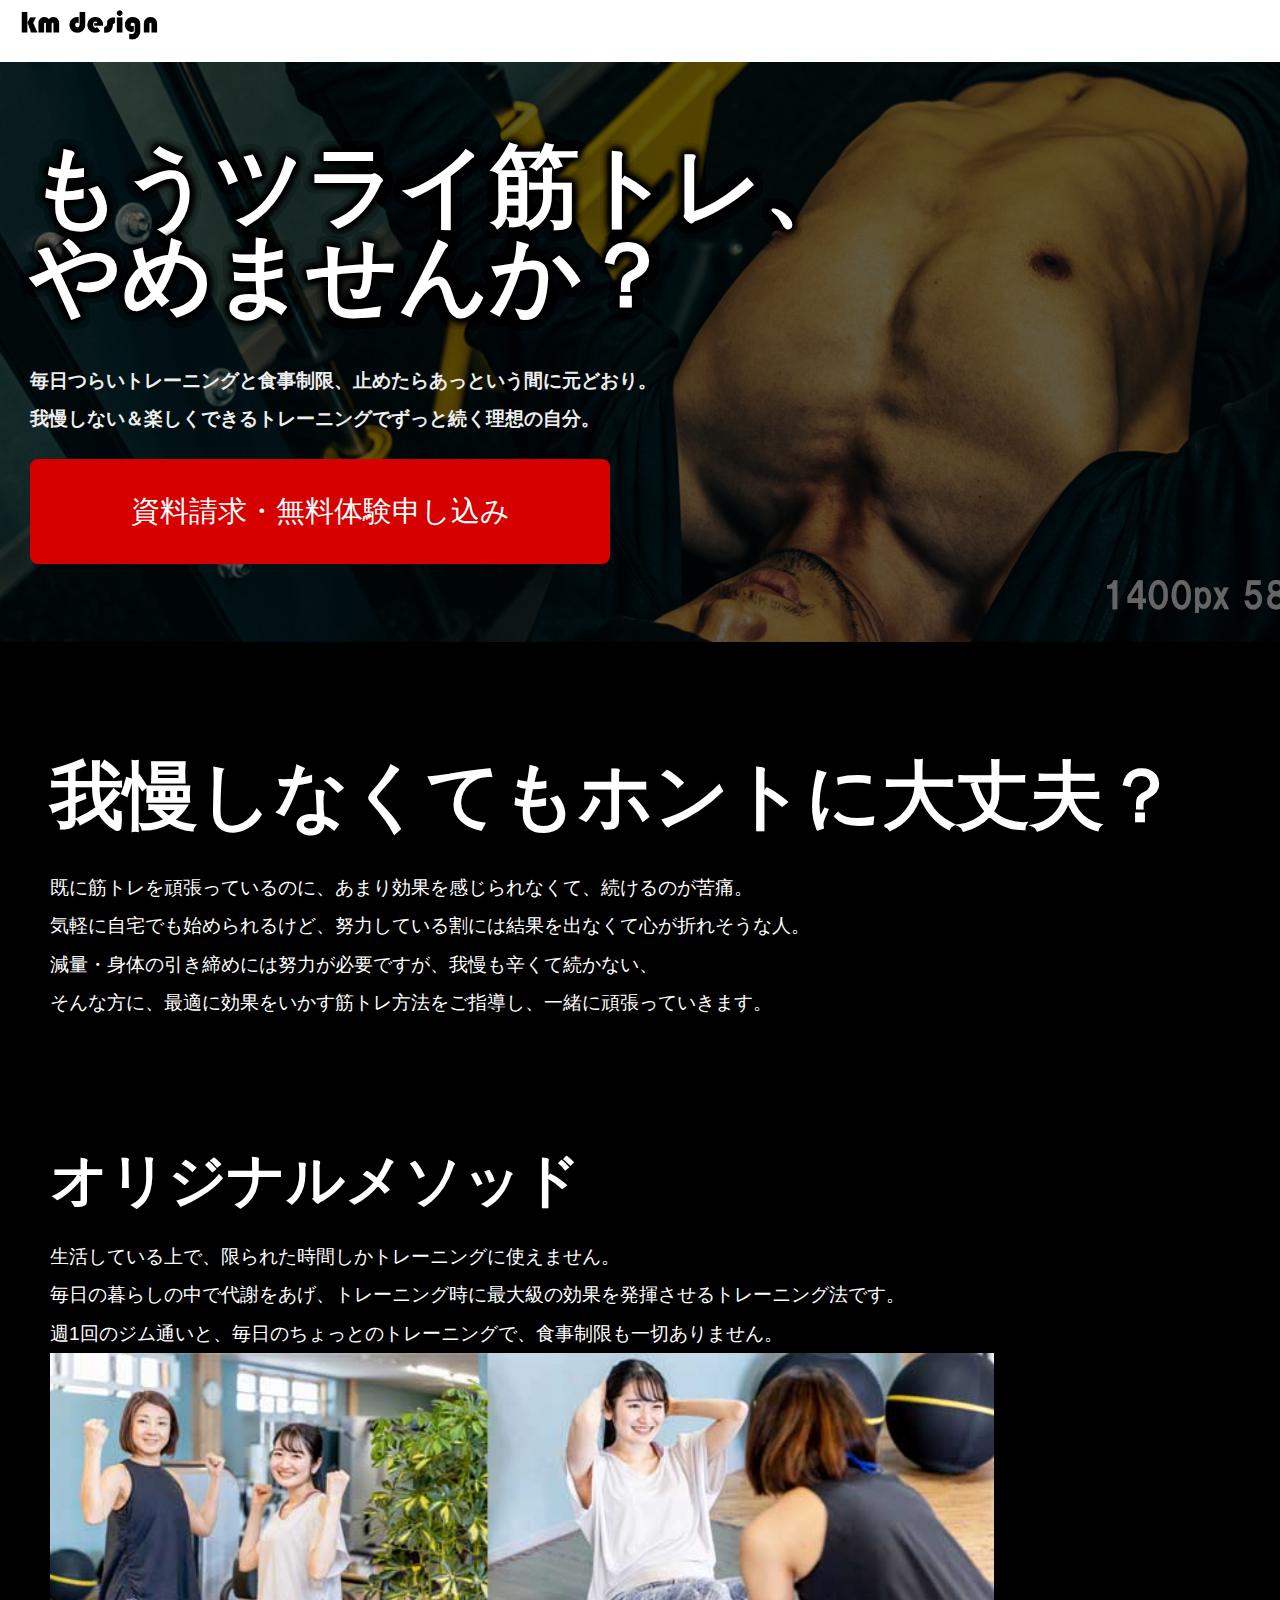
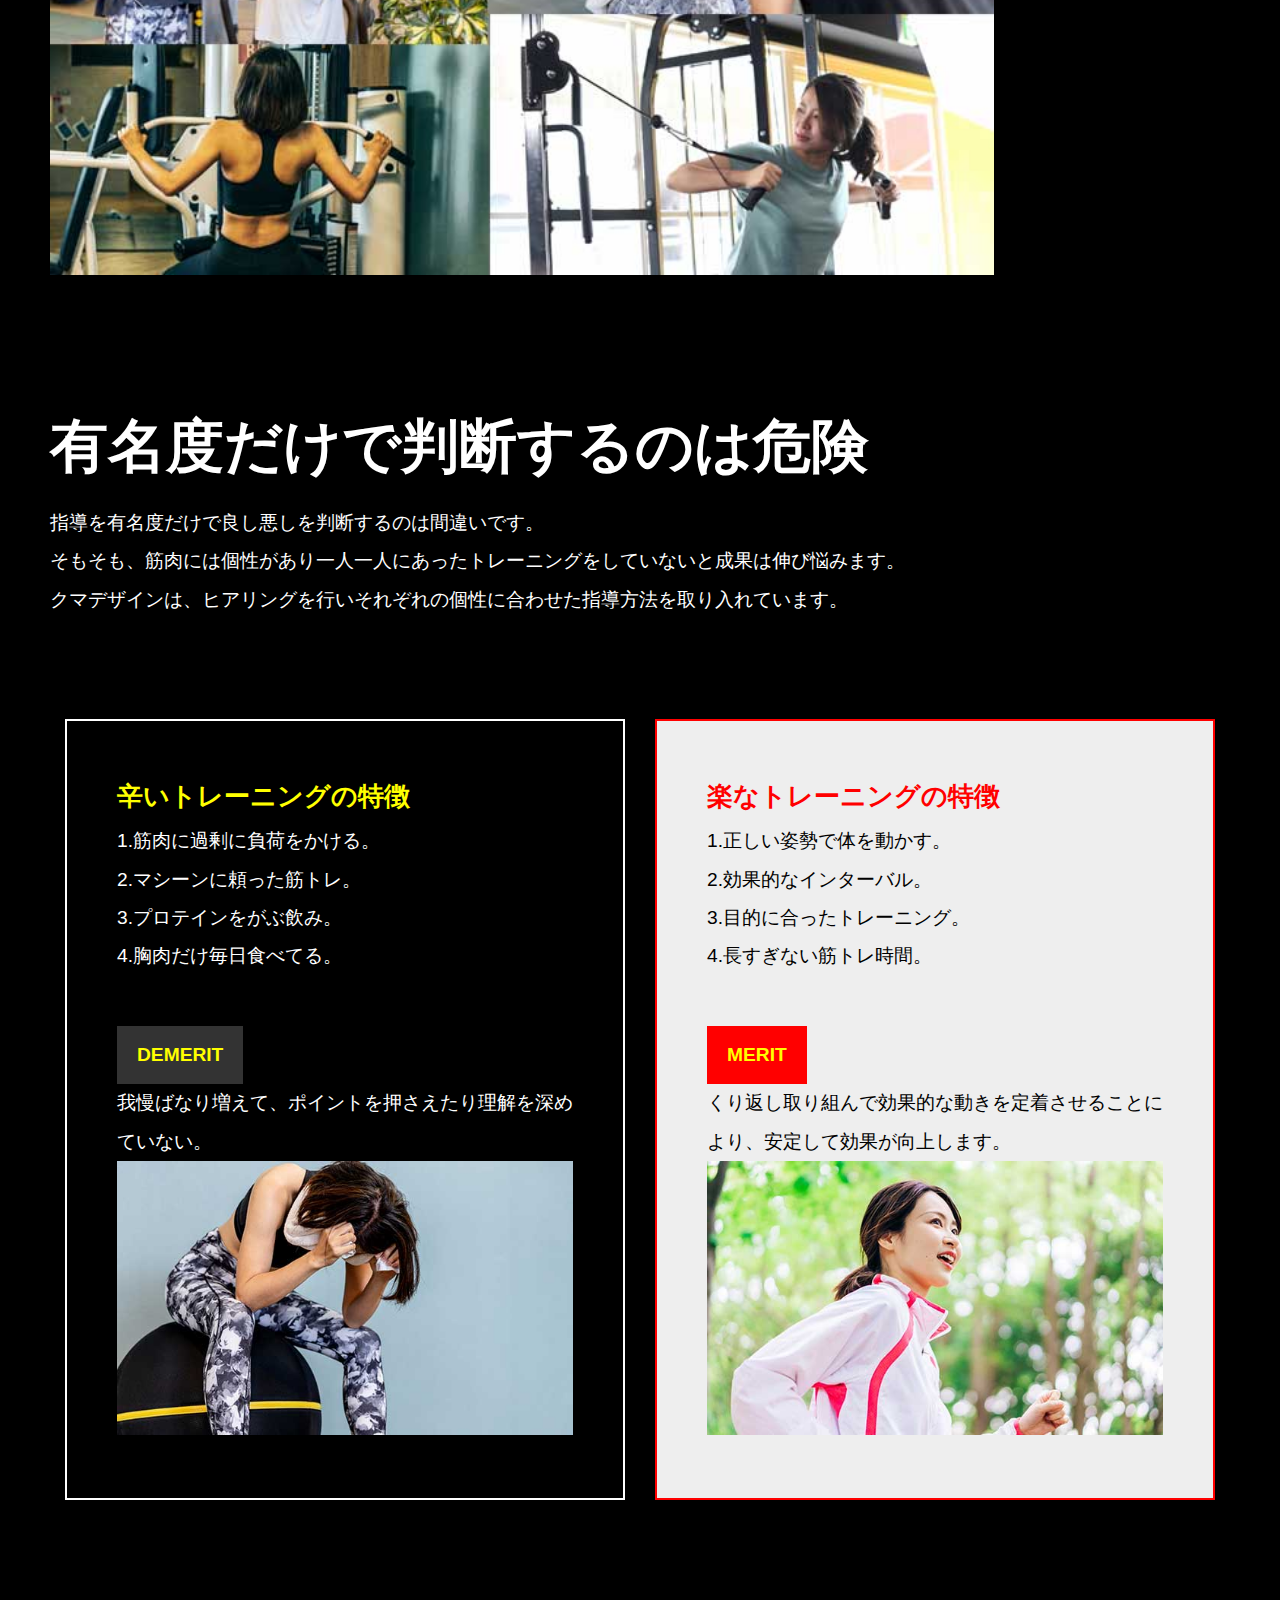
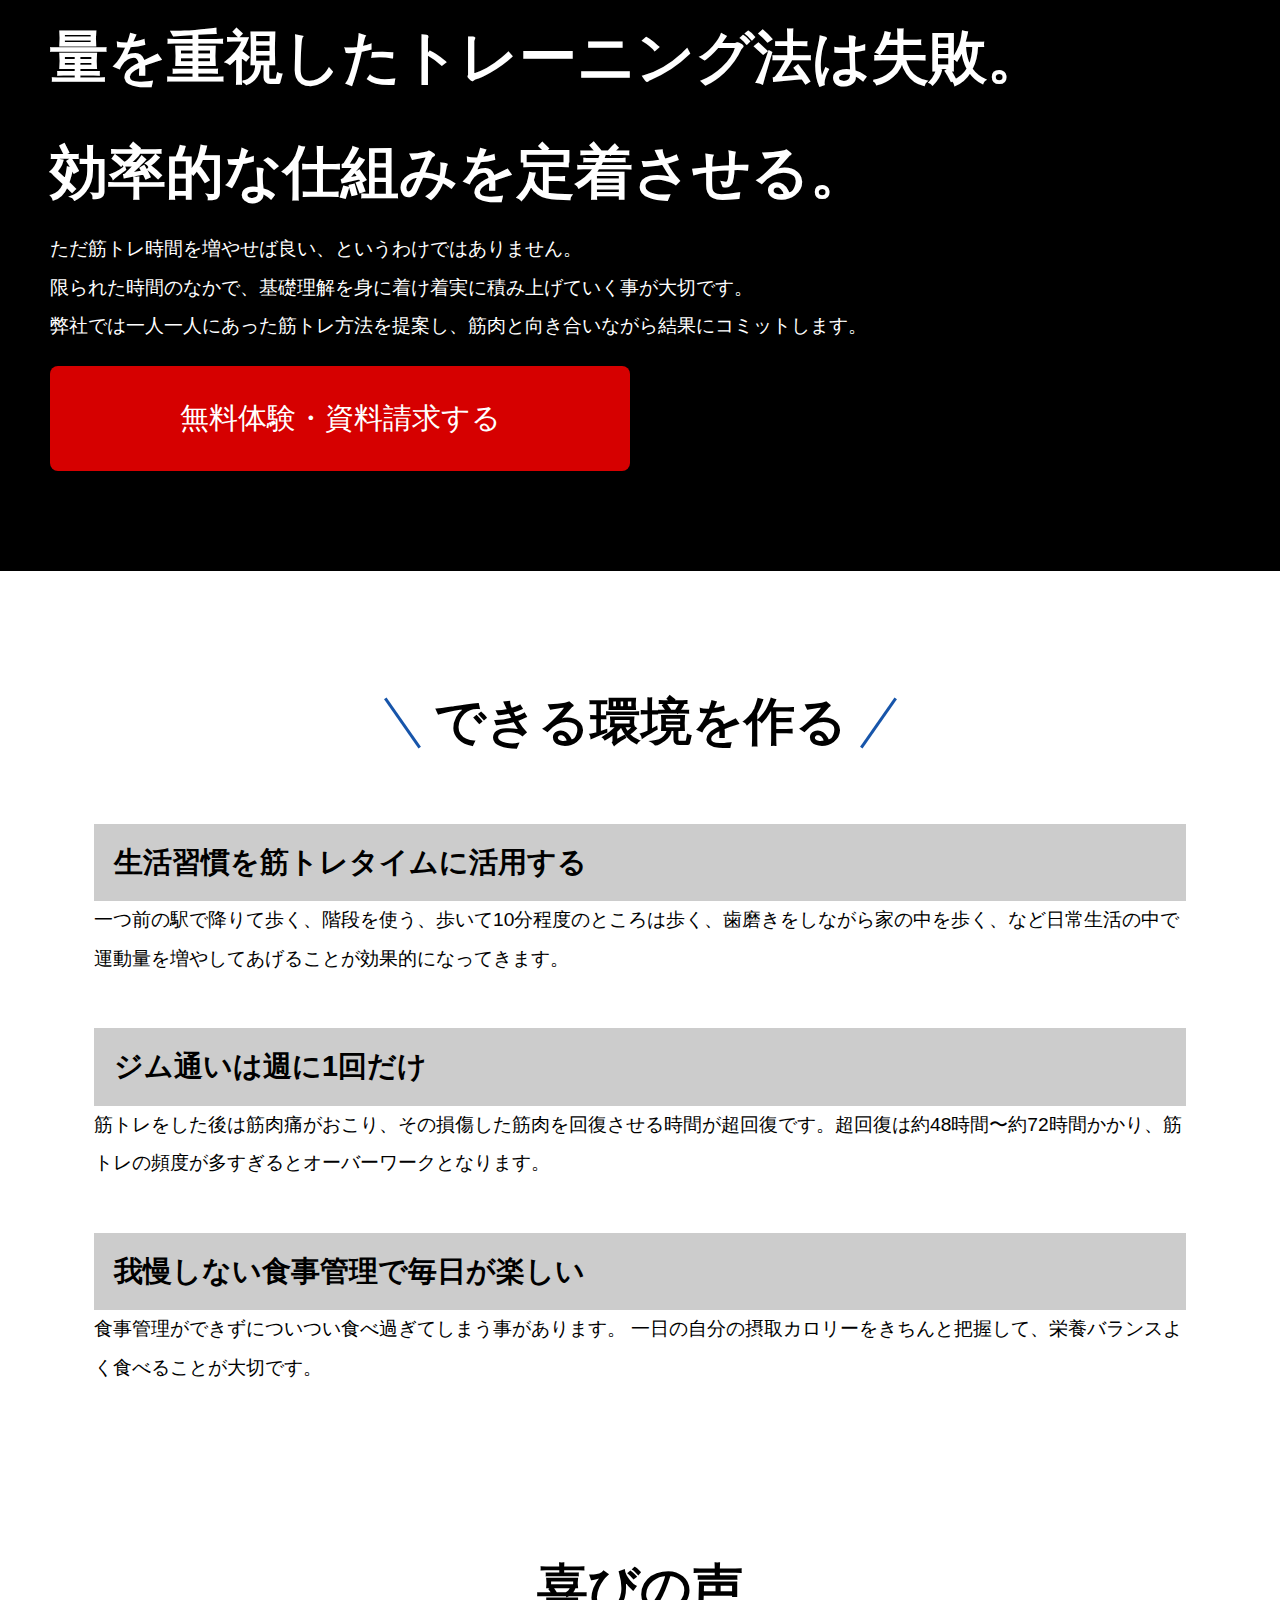
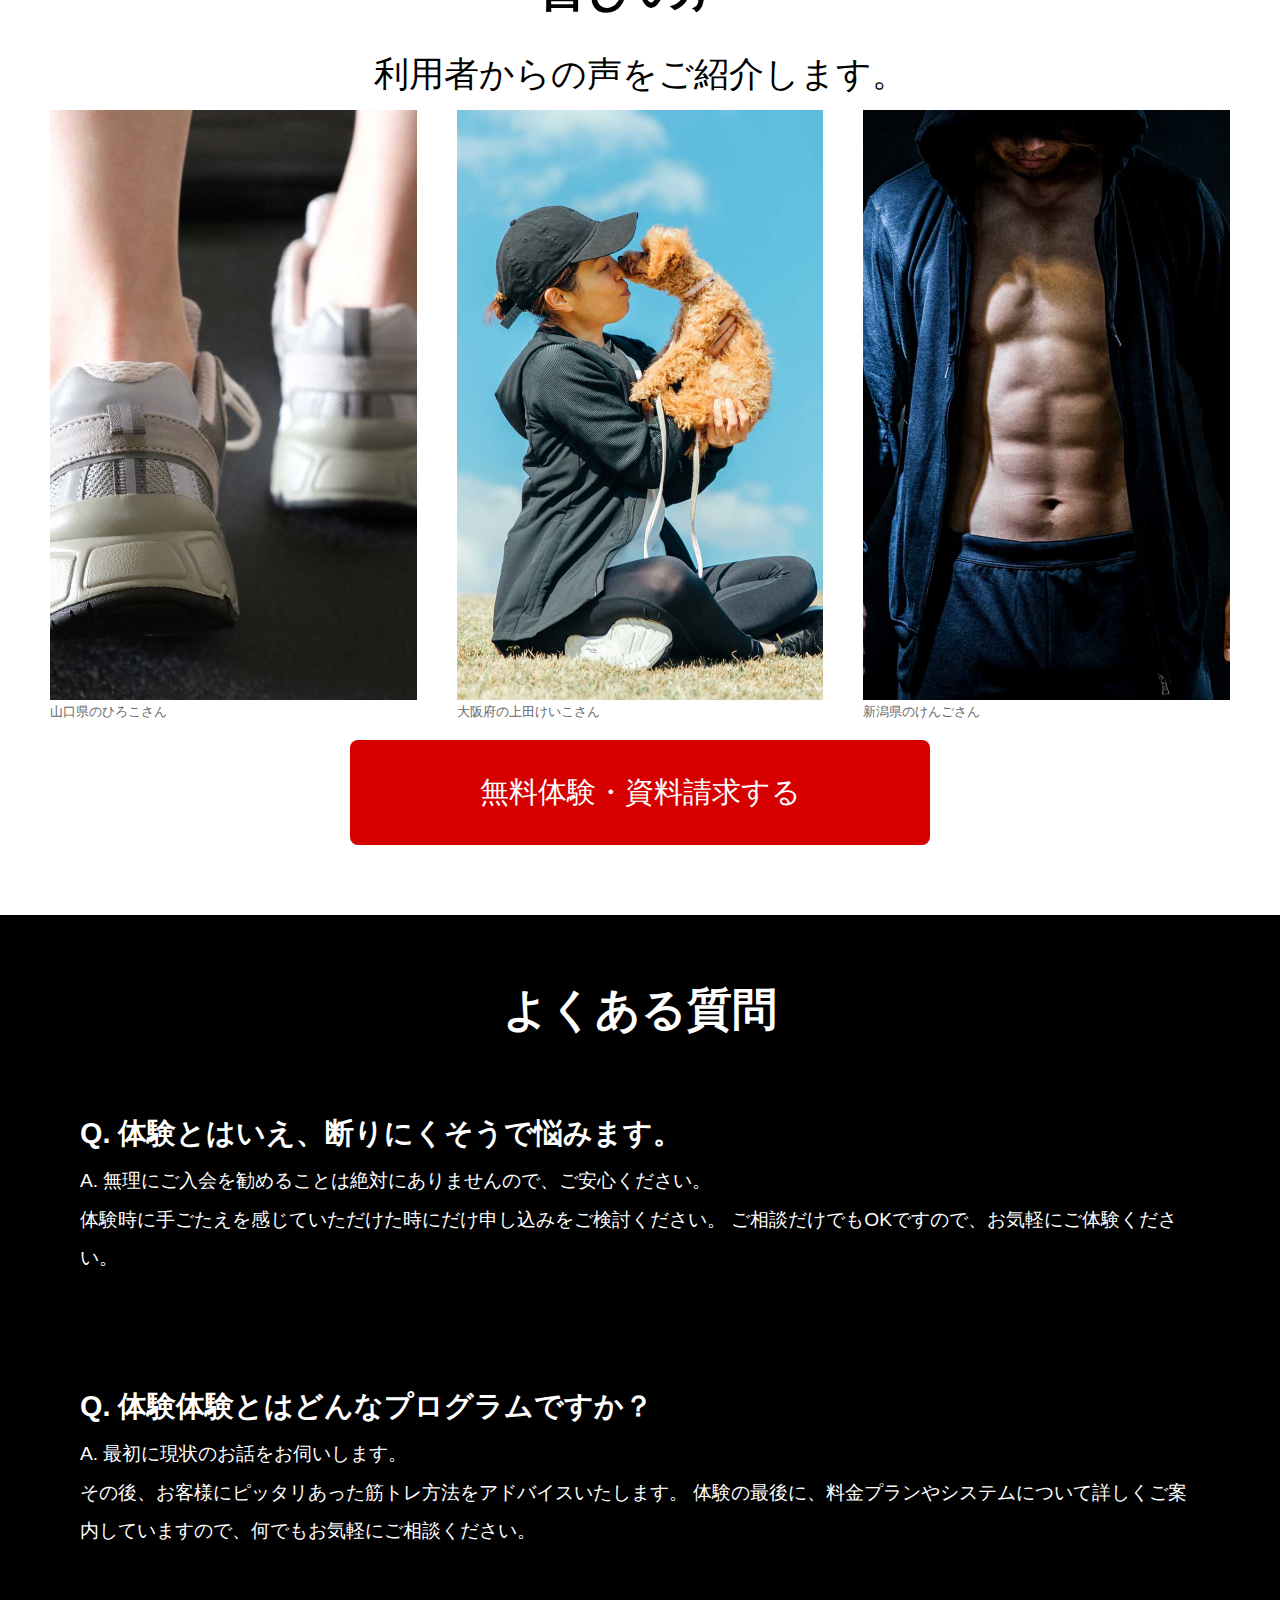
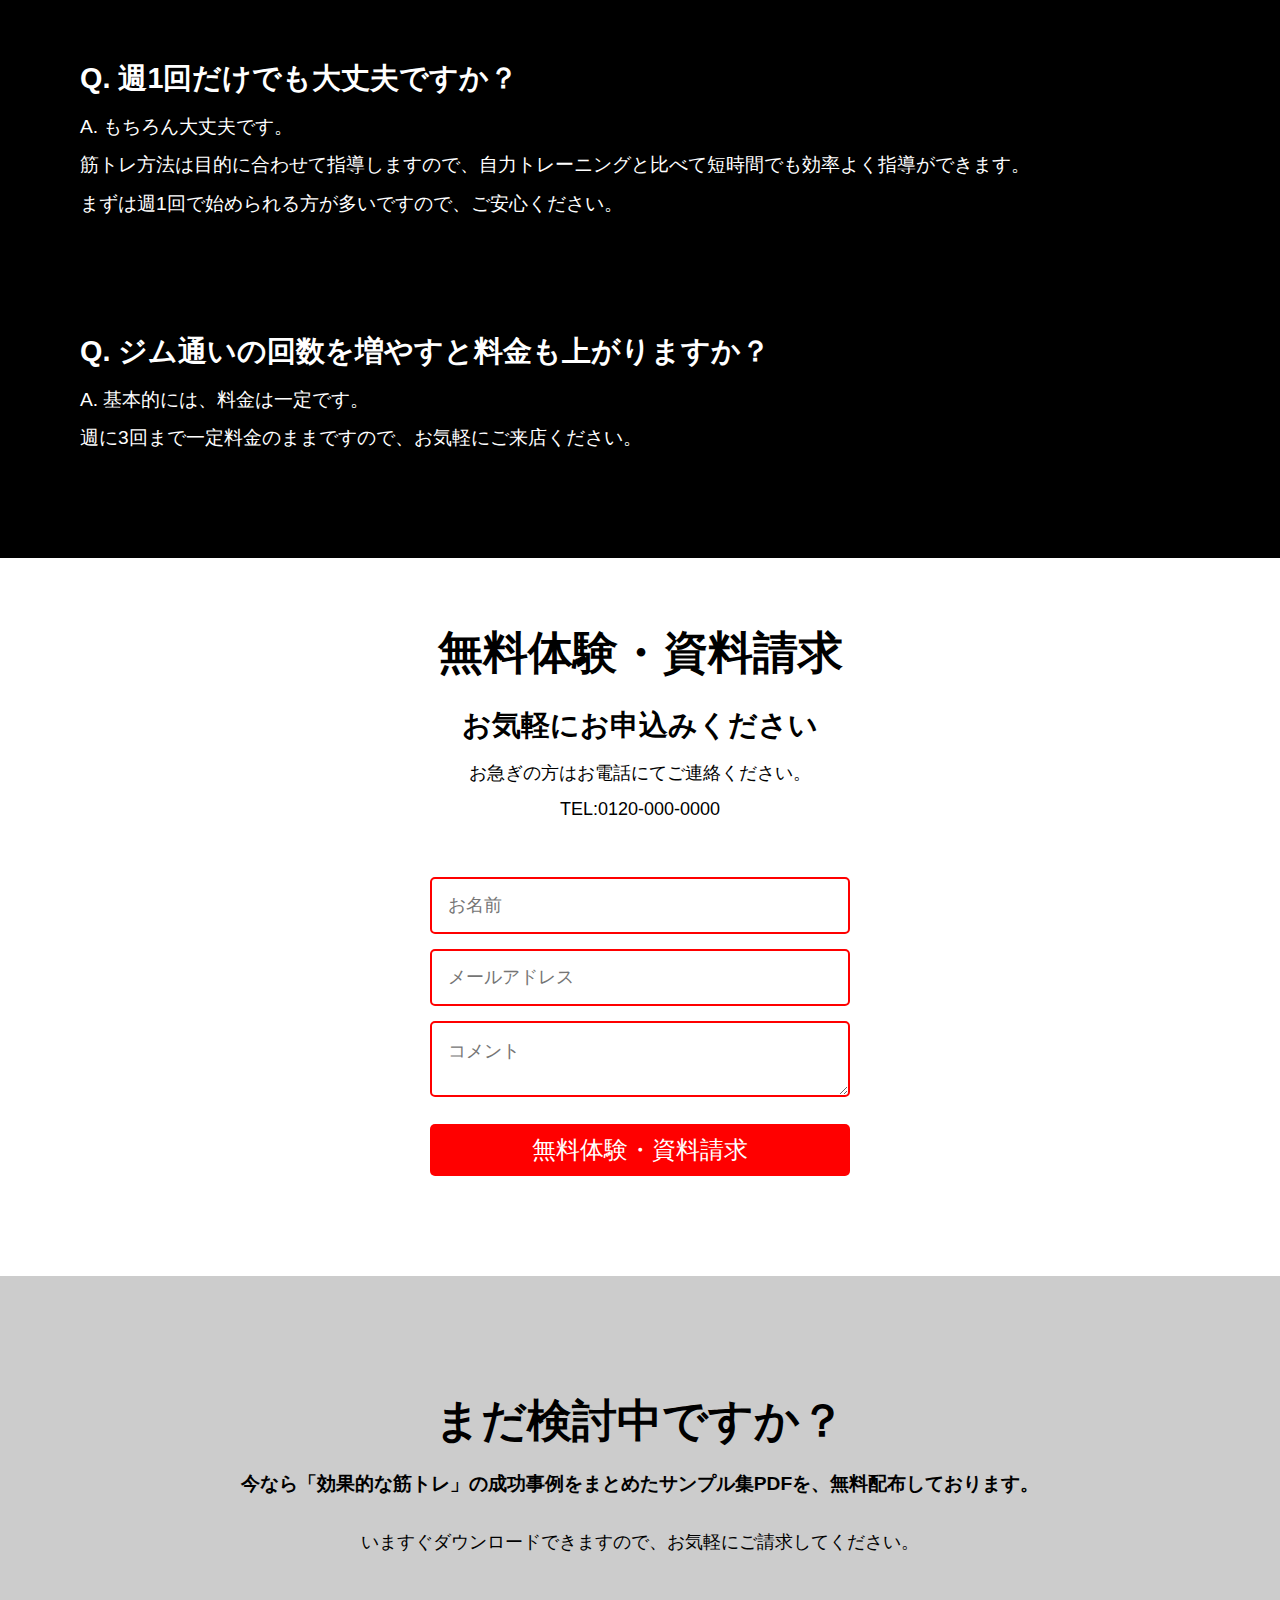
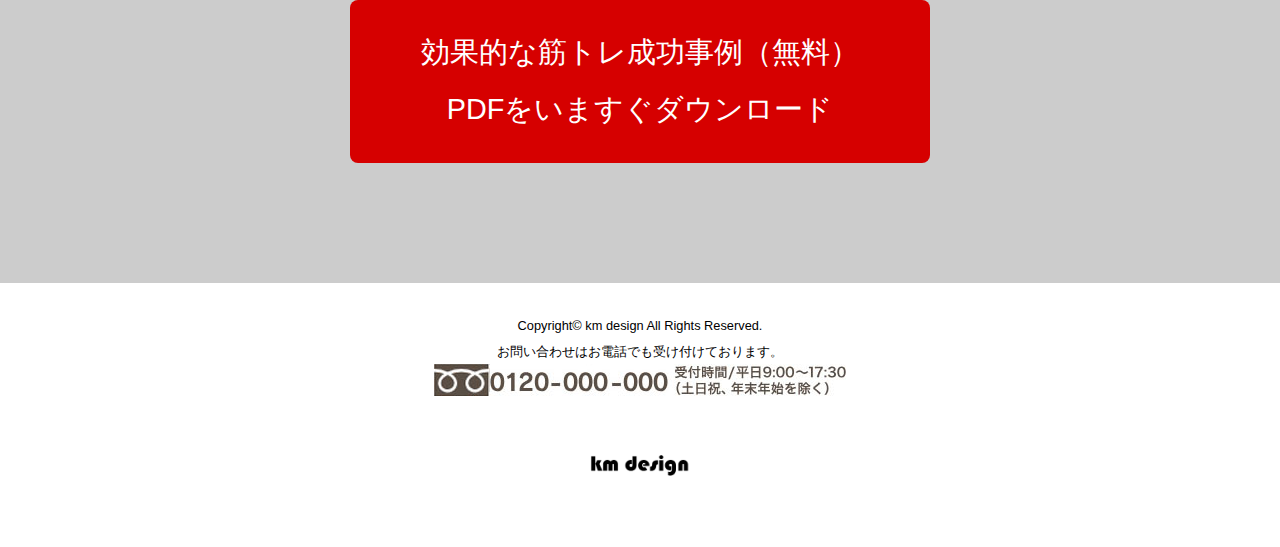
<file: lp_kitaeru/index.html>
<!DOCTYPE html>
<html lang="ja">
<head>
<meta charset="UTF-8">
<title>我慢しない楽なトレーニング「クマデザイン」</title>
<meta name="viewport" content="width=device-width, initial-scale=1">
<meta name="description" content="業界最安の家庭教師はクマデザイン">
<link rel="stylesheet" href="css/style.css">
</head>

<body>
<div id="container">

<header>
<h1 id="logo"><a href="#"><img src="images/logo.png" alt="km design"></a></h1>
</header>


<main>
	<section>
	<div class="mainLayer">
		<div class="layer-txt txt-fuchi">もうツライ筋トレ、<br />やめませんか？</div>
		<div class="layer-bg"></div>
		<div class="layer-btn">
			<p>毎日つらいトレーニングと食事制限、止めたらあっという間に元どおり。<br />
			我慢しない＆楽しくできるトレーニングでずっと続く理想の自分。</p>
			 <div class="btnContactArea">
				<a href="#cta" class="btn_blue"><span class="bl__text">資料請求・無料体験申し込み</span></a>
			</div>
		</div>
	</div><!--/mainLayer-->
	</section>



	<section>
	<div class="problem">
	<h2>我慢しなくても<span class="break-sm">ホントに大丈夫？</span></h2>
	<p>既に筋トレを頑張っているのに、あまり効果を感じられなくて、続けるのが苦痛。<br />
	気軽に自宅でも始められるけど、努力している割には結果を出なくて心が折れそうな人。</p>
	<p>減量・身体の引き締めには努力が必要ですが、我慢も辛くて続かない、<br />
	そんな方に、最適に効果をいかす筋トレ方法をご指導し、一緒に頑張っていきます。</p>

	<h3>オリジナルメソッド</h3>
	<p>生活している上で、限られた時間しかトレーニングに使えません。<br />
	毎日の暮らしの中で代謝をあげ、トレーニング時に最大級の効果を発揮させるトレーニング法です。<br />
	週1回のジム通いと、毎日のちょっとのトレーニングで、食事制限も一切ありません。</p>
	<img src="images/424.jpg" alt="4:2:4" class="ai">

	<h3>有名度だけで判断するのは危険</h3>
	<p>指導を有名度だけで良し悪しを判断するのは間違いです。<br />
	そもそも、筋肉には個性があり一人一人にあったトレーニングをしていないと成果は伸び悩みます。<br />
	クマデザインは、ヒアリングを行いそれぞれの個性に合わせた指導方法を取り入れています。</p>

		<div class="yesnoRow">
			<div class="yesnoBox">
			<h4>辛いトレーニングの特徴</h4>
				<p>1.筋肉に過剰に負荷をかける。</p>
				<p>2.マシーンに頼った筋トレ。</p>
				<p>3.プロテインをがぶ飲み。</p>
				<p>4.胸肉だけ毎日食べてる。</p>
			<h5>DEMERIT</h5>
				<div class="pointDetail">我慢ばなり増えて、ポイントを押さえたり理解を深めていない。 </div>
				<img src="images/bad1.jpg" alt="辛いイメージ">
			</div>
			<div class="yesnoBox yes">
			<h4>楽なトレーニングの特徴</h4>
				<p>1.正しい姿勢で体を動かす。</p>
				<p>2.効果的なインターバル。</p>
				<p>3.目的に合ったトレーニング。</p>
				<p>4.長すぎない筋トレ時間。</p>
			<h5>MERIT</h5>
				<div class="pointDetail">くり返し取り組んで効果的な動きを定着させることにより、安定して効果が向上します。</div>
				<img src="images/good1.jpg" alt="楽なイメージ">
			</div>
		</div>

	<h3>量を重視したトレーニング法は失敗。<br />効率的な仕組みを定着させる。</h3>
		<p>ただ筋トレ時間を増やせば良い、というわけではありません。<br />
			限られた時間のなかで、基礎理解を身に着け着実に積み上げていく事が大切です。</p>
		<p>弊社では一人一人にあった筋トレ方法を提案し、筋肉と向き合いながら結果にコミットします。</p>
		 <div class="btnContactArea">
			<a href="#cta" class="btn_blue"><span class="bl__text">無料体験・資料請求する</span></a>
		</div>
	</div><!--/problem-->
	</section>



	<section>
	<div class="howto">
	<h2>できる環境を作る</h2>
		<dl>
		<dt>生活習慣を筋トレタイムに活用する</dt>
		<dd>一つ前の駅で降りて歩く、階段を使う、歩いて10分程度のところは歩く、歯磨きをしながら家の中を歩く、など日常生活の中で運動量を増やしてあげることが効果的になってきます。</dd>
		<dt>ジム通いは週に1回だけ</dt>
		<dd>筋トレをした後は筋肉痛がおこり、その損傷した筋肉を回復させる時間が超回復です。超回復は約48時間〜約72時間かかり、筋トレの頻度が多すぎるとオーバーワークとなります。</dd>
		<dt>我慢しない食事管理で毎日が楽しい</dt>
		<dd>食事管理ができずについつい食べ過ぎてしまう事があります。
		一日の自分の摂取カロリーをきちんと把握して、栄養バランスよく食べることが大切です。</dd>
		</dl>
	</div><!--/howto-->
	</section>



	<section>
	<div class="works">
	<h2>喜びの声</h2>
	<p class="text-center">利用者からの声をご紹介します。</p>
		<div class="worksRow">
			<div class="worksBox">
				<a href="#" target="_blank"><img src="images/ss2.jpg" alt=""><br />山口県のひろこさん</a>
			</div>
			<div class="worksBox">
				<a href="#" target="_blank"><img src="images/ss3.jpg" alt=""><br />大阪府の上田けいこさん</a>
			</div>
			<div class="worksBox">
				<a href="#" target="_blank"><img src="images/ss4.jpg" alt=""><br />新潟県のけんごさん</a>
			</div>
		</div>
			 <div class="btnContactArea">
				<a href="#cta" class="btn_blue m-auto"><span class="bl__text">無料体験・資料請求する</span></a>
			</div>
	</div><!--/works-->
	</section>



	<section>
	<div class="faq">
	<h2>よくある質問</h2>
		<div class="faqList">
			<div class="faqTitle"> Q. 体験とはいえ、断りにくそうで悩みます。</div>
				<div class="faqDetail">
				A. 無理にご入会を勧めることは絶対にありませんので、ご安心ください。<br />
				体験時に手ごたえを感じていただけた時にだけ申し込みをご検討ください。
				ご相談だけでもOKですので、お気軽にご体験ください。
				</div>
		</div>
		<div class="faqList">
			<div class="faqTitle"> Q. 体験体験とはどんなプログラムですか？</div>
				<div class="faqDetail">
				A. 最初に現状のお話をお伺いします。<br />
				その後、お客様にピッタリあった筋トレ方法をアドバイスいたします。
				体験の最後に、料金プランやシステムについて詳しくご案内していますので、何でもお気軽にご相談ください。
				</div>
		</div>
		<div class="faqList">
			<div class="faqTitle"> Q. 週1回だけでも大丈夫ですか？</div>
				<div class="faqDetail">
				A. もちろん大丈夫です。<br />
				筋トレ方法は目的に合わせて指導しますので、自力トレーニングと比べて短時間でも効率よく指導ができます。<br />
				まずは週1回で始められる方が多いですので、ご安心ください。
				</div>
		</div>
		<div class="faqList">
			<div class="faqTitle"> Q. ジム通いの回数を増やすと料金も上がりますか？</div>
				<div class="faqDetail">
				A. 基本的には、料金は一定です。<br />
				週に3回まで一定料金のままですので、お気軽にご来店ください。
				</div>
		</div>
	</div><!--/faq-->
	</section>



	<section id="cta">
	<div class="cta">
	<h2>無料体験・資料請求</h2>
	<h3>お気軽にお申込みください</h3>
		<p>お急ぎの方はお電話にてご連絡ください。<br />TEL:0120-000-0000</p>
			<form>      
			  <input name="name" type="text" class="feedback-input" placeholder="お名前" />   
			  <input name="email" type="text" class="feedback-input" placeholder="メールアドレス" />
			  <textarea name="text" class="feedback-input" placeholder="コメント"></textarea>
			  <input type="submit" value="無料体験・資料請求"/>
			</form>
	</div><!--/cta-->
	</section>



	<section>
	<div class="download">
	<h2>まだ検討中ですか？</h2>
	<h3>今なら「効果的な筋トレ」の成功事例をまとめたサンプル集PDFを、無料配布しております。</h3>
		<p>いますぐダウンロードできますので、お気軽にご請求してください。</p>
		 <div class="btnContactArea">
			<a href="#cta" class="btn_blue m-auto"><span class="bl__text">効果的な筋トレ成功事例（無料）<br />
			PDFをいますぐダウンロード</span></a>
		</div>
	</div><!--/download-->
	</section>
</main>



<footer>
<small>Copyright&copy; km design All Rights Reserved.</small><br />
お問い合わせはお電話でも受け付けております。
	<div><img src="images/footer_tel.jpg" alt="telephone"></div>
	<div class="footer-logo"><a href="#"><img src="images/logo.png" alt="km design"></a></div>
</footer>

</div><!--/container-->
</body>
</html>
</file>
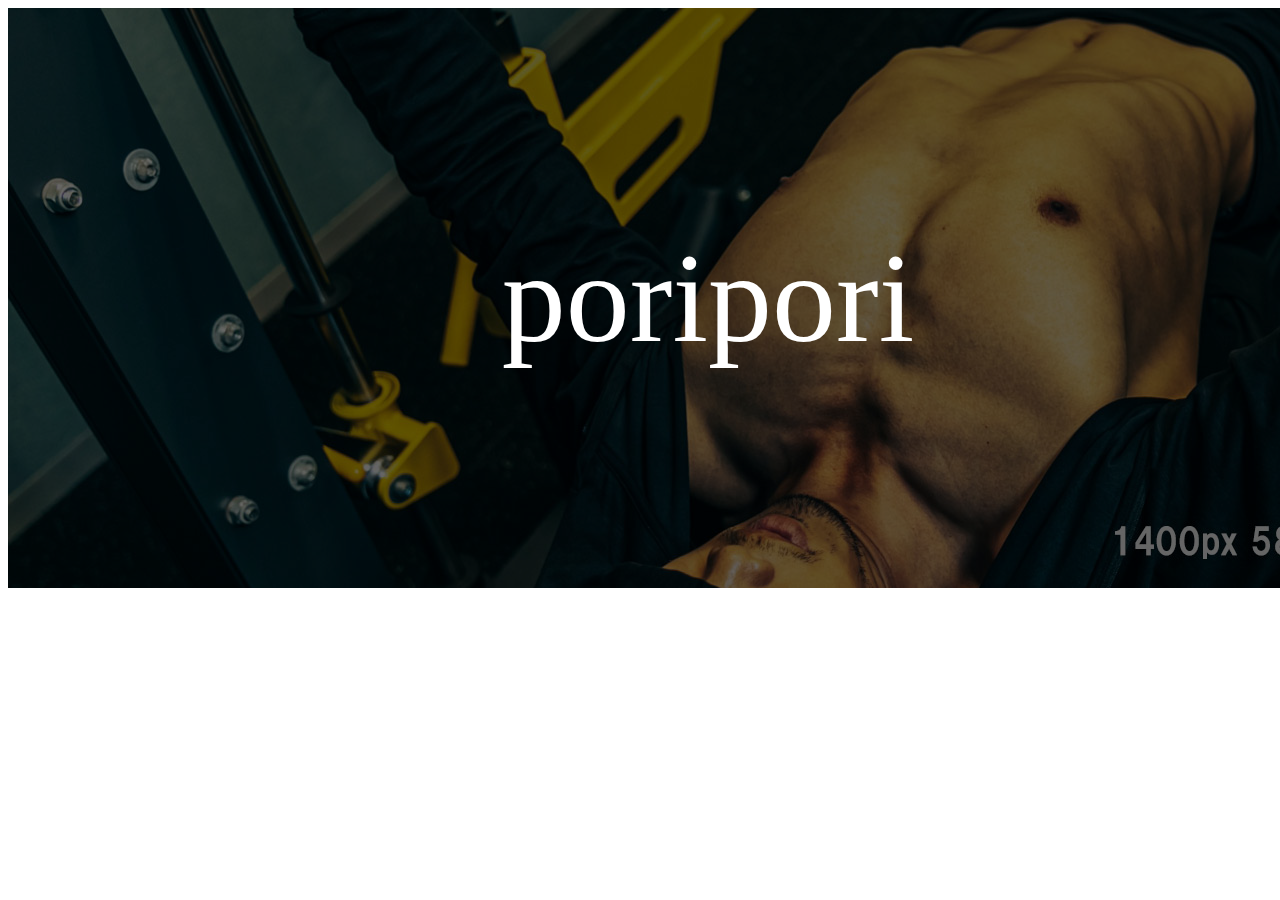
<file: lp_kitaeru/bg.html>
<!DOCTYPE html>
<html lang="ja">
<head>
    <meta charset="UTF-8">
    <meta name="viewport" content="width=device-width, initial-scale=1.0">
    <title>文字と画像を重ねる</title>
    <style>
		.mainV {
			position: relative;
			background:url("images/main_5.jpg");
			width: 1400px;
			height: 580px;
		}
        .mainV::before{
            content:"";
            position: absolute;
            background:rgba(0,0,0,0.6);
            top:0;
            right:0;
            bottom:0;
            left:0;
        }
        .mainT{
            position:absolute;
            top:50%;
            left:50%;
            transform:translate(-50%,-50%);
            font-size:8rem;
            color:#fff;
        }
        .huchi-txt{
            text-shadow:
                0 0 15px #000,
				0 0 15px #000,
				0 0 15px #000,
				0 0 15px #000,
				0 0 15px #000,
                
    </style>
</head>
<body>
    <head></head>
    <main>
        <section>
            <div class="mainV">
                <div class="mainT huchi-txt">poripori</div>
            </div>
        </section>
    </main>
</body>
</html>
</file>
<file: lp_kitaeru/css/style.css>
@charset "utf-8";
* {
  box-sizing: border-box;
  margin: 0px;
  padding: 0px;
  font-size: 100%;
}
body {
  margin: 0px;
  padding: 0px;
  color: #000;
  font-family: "游ゴシック Medium", "Yu Gothic Medium", "游ゴシック体", YuGothic, "ヒラギノ角ゴ Pro W3", "Hiragino Kaku Gothic Pro", "メイリオ", Meiryo, "ＭＳ Ｐゴシック", "MS PGothic", sans-serif;
  font-size: 18px;
  line-height: 2;
  background: #fff;
}
img {
  border: none;
  max-width: 100%;
  height: auto;
}
a {
  color: #666;
  text-decoration: none;
  transition: 0.3s;
}
.text-center {
  text-align: center;
}
.text-right {
  text-align: right;
}
.text-left {
  text-align: left;
}
.m-auto {
  margin: auto;
}
#container {
  max-width: 1400px;
  margin: 0 auto;
  padding: 0;
}
header {
  padding: 10px 20px;
}
header #logo img {
  width: 140px;
}
footer {
  text-align: center;
  padding: 30px 0px 10px;
  font-size: 0.8rem;
}
footer .footer-logo {
  width: 100px;
  margin: 50px auto;
}
/* スマホ用調整 */
@media screen and (max-width:767px) {
  #container {
    width: auto;
  }
  footer {
    text-align: center;
    padding: 10px;
  }
  .break-sm {
    display: block;
  }
}
.mainLayer {
  position: relative;
  height: 580px;
}
.mainLayer .layer-txt {
  line-height: 1;
  font-size: 5.6rem;
  font-weight: bold;
  position: absolute;
  top: 80px;
  left: 30px;
  color: #fff;
}
.mainLayer .layer-bg {
  width: 1400px;
  height: 580px;
  background: #000 url("../images/main_5.jpg") no-repeat 50% 50%;
  position: absolute;
  z-index: -1;
  top: 0;
  left: 0;
}
.mainLayer .layer-bg::before {
  content: "";
  top: 0;
  right: 0;
  bottom: 0;
  left: 0;
  background: rgba(0, 0, 0, 0.6);
  position: absolute;
}
.mainLayer .layer-btn {
  position: absolute;
  top: 300px;
  left: 30px;
}
.mainLayer .layer-btn p {
  font-size: 1.2rem;
  font-weight: bold;
  color: #eee;
}
.txt-fuchi {
  text-shadow: 0 0 10px #000, 0 0 10px #000, 0 0 10px #000, 0 0 10px #000, 0 0 10px #000, 0 0 10px #000, 0 0 10px #000;
}
/* スマホ用調整 */
@media screen and (max-width:900px) {
  .mainLayer .layer-txt {
    font-size: 4.6rem;
  }
}
@media screen and (max-width:767px) {
  .mainLayer {
    height: auto;
  }
  .mainLayer .layer-txt {
    font-size: 2.4rem;
    padding: 30px 10px;
    top: 0;
    left: 0;
    text-shadow: none;
    background: rgba(0, 0, 0, 0.7);
    width: 100%;
  }
  .mainLayer .layer-bg {
    width: auto;
    height: 460px;
    background: url("../images/main_4.jpg") 50% 50%;
    position: initial;
  }
  .mainLayer .layer-bg::before {
    content: "";
    background: rgba(0, 0, 0, 0);
  }
  .mainLayer .layer-btn {
    position: initial;
    padding: 30px 20px;
  }
  .mainLayer .layer-btn p {
	  color: #000;
	  text-shadow: none;
	}
	/*!*/
}
.problem {
  background: #000;
  font-size: 1.2rem;
  color: #fff;
  padding: 80px 50px;
}
.problem h2 {
  font-size: 4.6rem;
  font-weight: bold;
}
.problem h3 {
  font-size: 3.6rem;
  font-weight: bold;
  margin-top: 100px;
}
.problem h4 {
  font-size: 1.6rem;
  font-weight: bold;
  color: #ff0;
}
.problem h5 {
  font-size: 1.2rem;
  font-weight: bold;
  color: #ff0;
  background: #333;
  display: inline-block;
  padding: 10px 20px;
  margin-top: 50px;
}
.problem img.ai {
  width: 80%;
}
.problem .yesnoRow {
  display: flex;
  justify-content: space-between;
  margin-top: 100px;
}
.problem .yesnoBox {
  width: 50%;
  border: solid 2px #fff;
  padding: 50px;
  margin: 0 15px;
}
.problem .yes {
  background: #eee;
  color: #000;
  border: solid 2px #f00;
}
.problem .yes h4 {
  color: #f00;
}
.problem .yes h5 {
  background: #f00;
}
/* スマホ用調整 */
@media screen and (max-width:767px) {
  .problem {
    padding: 50px 20px;
  }
  .problem h2 {
    font-size: 2.4rem;
    color: #ff0;
    line-height: 1.2;
    margin-bottom: 20px;
  }
  .problem h3 {
    font-size: 2.2rem;
    color: #ff0;
    line-height: 1.2;
    margin-bottom: 20px;
  }
  .problem img.ai {
    width: 100%;
  }
  .problem .yesnoRow {
    display: block;
  }
  .problem .yesnoBox {
    width: 100%;
    padding: 20px;
    margin: 0 0 50px 0;
  }
}
.howto {
  font-size: 2.2rem;
  color: #000;
  padding: 50px 30px;
  margin: auto;
  width: 90%;
}
.howto h2 {
  font-size: 3.2rem;
  font-weight: bold;
  display: flex;
  justify-content: center;
  align-items: center;
  margin: 50px 0;
}
.howto h2::before, .howto h2::after {
  content: '';
  width: 3px;
  height: 60px;
  background: #1755aa;
}
.howto h2::before {
  margin-right: 30px;
  transform: rotate(-35deg);
}
.howto h2::after {
  margin-left: 30px;
  transform: rotate(35deg);
}
.howto dl {
  padding: 0px 0px;
  margin-bottom: 20px;
}
.howto dt {
  font-size: 1.8rem;
  font-weight: bold;
  background: #ccc;
  padding: 10px 20px;
}
.howto dd {
  font-size: 1.2rem;
  margin-bottom: 50px;
}
/* スマホ用調整 */
@media screen and (max-width:767px) {
  .howto {
    padding: 0;
    width: 98%;
  }
  .howto h2 {
    font-size: 1.8rem;
    padding: 20px 0;
  }
  .howto dt {
    font-size: 1.4rem;
  }
  .howto dd {
    padding: 20px;
  }
}
.works {
  font-size: 2.2rem;
  color: #000;
  padding: 50px 30px;
}
.works h2 {
  font-size: 3.2rem;
  font-weight: bold;
  text-align: center;
}
.works .worksRow {
  display: flex;
  justify-content: space-between;
}
.works .worksRow .worksBox {
  width: calc(100%/3);
  padding: 0 20px;
  font-size: 0.8rem;
  line-height: 1rem;
}
/* スマホ用調整 */
@media screen and (max-width:767px) {
  .works h2 {
    font-size: 2.2rem;
  }
  .works p {
    font-size: 1.2rem;
  }
  .works .worksRow {
    display: block;
  }
  .works .worksRow .worksBox {
    width: 100%;
  }
}
.faq {
  background: #000;
  font-size: 1.2rem;
  color: #fff;
  padding: 50px 30px;
}
.faq h2 {
  font-size: 2.8rem;
  font-weight: bold;
  text-align: center;
}
.faqList {
  padding: 50px;
}
.faq .faqTitle {
  font-size: 1.8rem;
  font-weight: bold;
}
.faq .faqDetail {}
/* スマホ用調整 */
@media screen and (max-width:767px) {
  .faq {
    padding: 30px 20px;
  }
  .faq h2 {
    font-size: 2.2rem;
    color: #ff0;
  }
  .faqList {
    padding: 0px 0px 50px 0px;
  }
}
.cta {
  padding: 50px 30px;
}
.cta h2 {
  font-size: 2.8rem;
  font-weight: bold;
  text-align: center;
}
.cta h3 {
  font-size: 1.8rem;
  font-weight: bold;
  text-align: center;
}
.cta p {
  text-align: center;
}
.cta form {
  max-width: 420px;
  margin: 50px auto;
}
.cta .feedback-input {
  border-radius: 5px;
  border: 2px solid #f00;
  padding: 16px;
  margin-bottom: 15px;
  width: 100%;
}
.cta .feedback-input:focus {
  border: 2px solid #000;
}
.ct textarea {
  height: 150px;
  line-height: 150%;
  resize: vertical;
}
[type="submit"] {
  width: 100%;
  background: #f00;
  border-radius: 5px;
  border: 0;
  cursor: pointer;
  color: #fff;
  font-size: 24px;
  padding: 10px 0px;
  transition: all 0.3s;
}
[type="submit"]:hover {
  background: #000;
}
/* スマホ用調整 */
@media screen and (max-width:767px) {
  .cta {
    padding: 30px 20px;
  }
  .cta h2 {
    font-size: 1.8rem;
  }
}
.download {
  background: #ccc;
  padding: 100px 20px;
}
.download h2 {
  font-size: 2.8rem;
  font-weight: bold;
  text-align: center;
}
.download h3 {
  font-size: 1.2rem;
  font-weight: bold;
  text-align: center;
}
.download p {
  text-align: center;
  padding: 20px;
}
/* スマホ用調整 */
@media screen and (max-width:767px) {
  .download {
    padding: 50px 20px;
  }
  .download h2 {
    font-size: 1.8rem;
  }
  .download h3 {
    text-align: left;
  }
  .download p {
    text-align: left;
  }
}
.btnContactArea {
  margin: 20px 0;
}
.btnContactArea a.btn_blue {
  display: block;
  padding: 1.5rem 3.0rem;
  border-radius: 8px;
  transition: 0.3s;
  max-width: 580px;
  background: #d60000;
}
.btnContactArea a.btn_blue span.bl__text {
  display: block;
  position: relative;
  text-align: center;
  color: #fff;
  font-size: 1.8rem;
}
a.btn_blue:hover {
  background: #01b5d0;
}
/* スマホ用調整 */
@media screen and (max-width:767px) {
  .btnContactArea a.btn_blue {
    max-width: 100%;
    padding: 1.5rem 1.2rem;
  }
  .btnContactArea a.btn_blue span.bl__text {
    font-size: 1.2rem; 
  }
}
</file>
